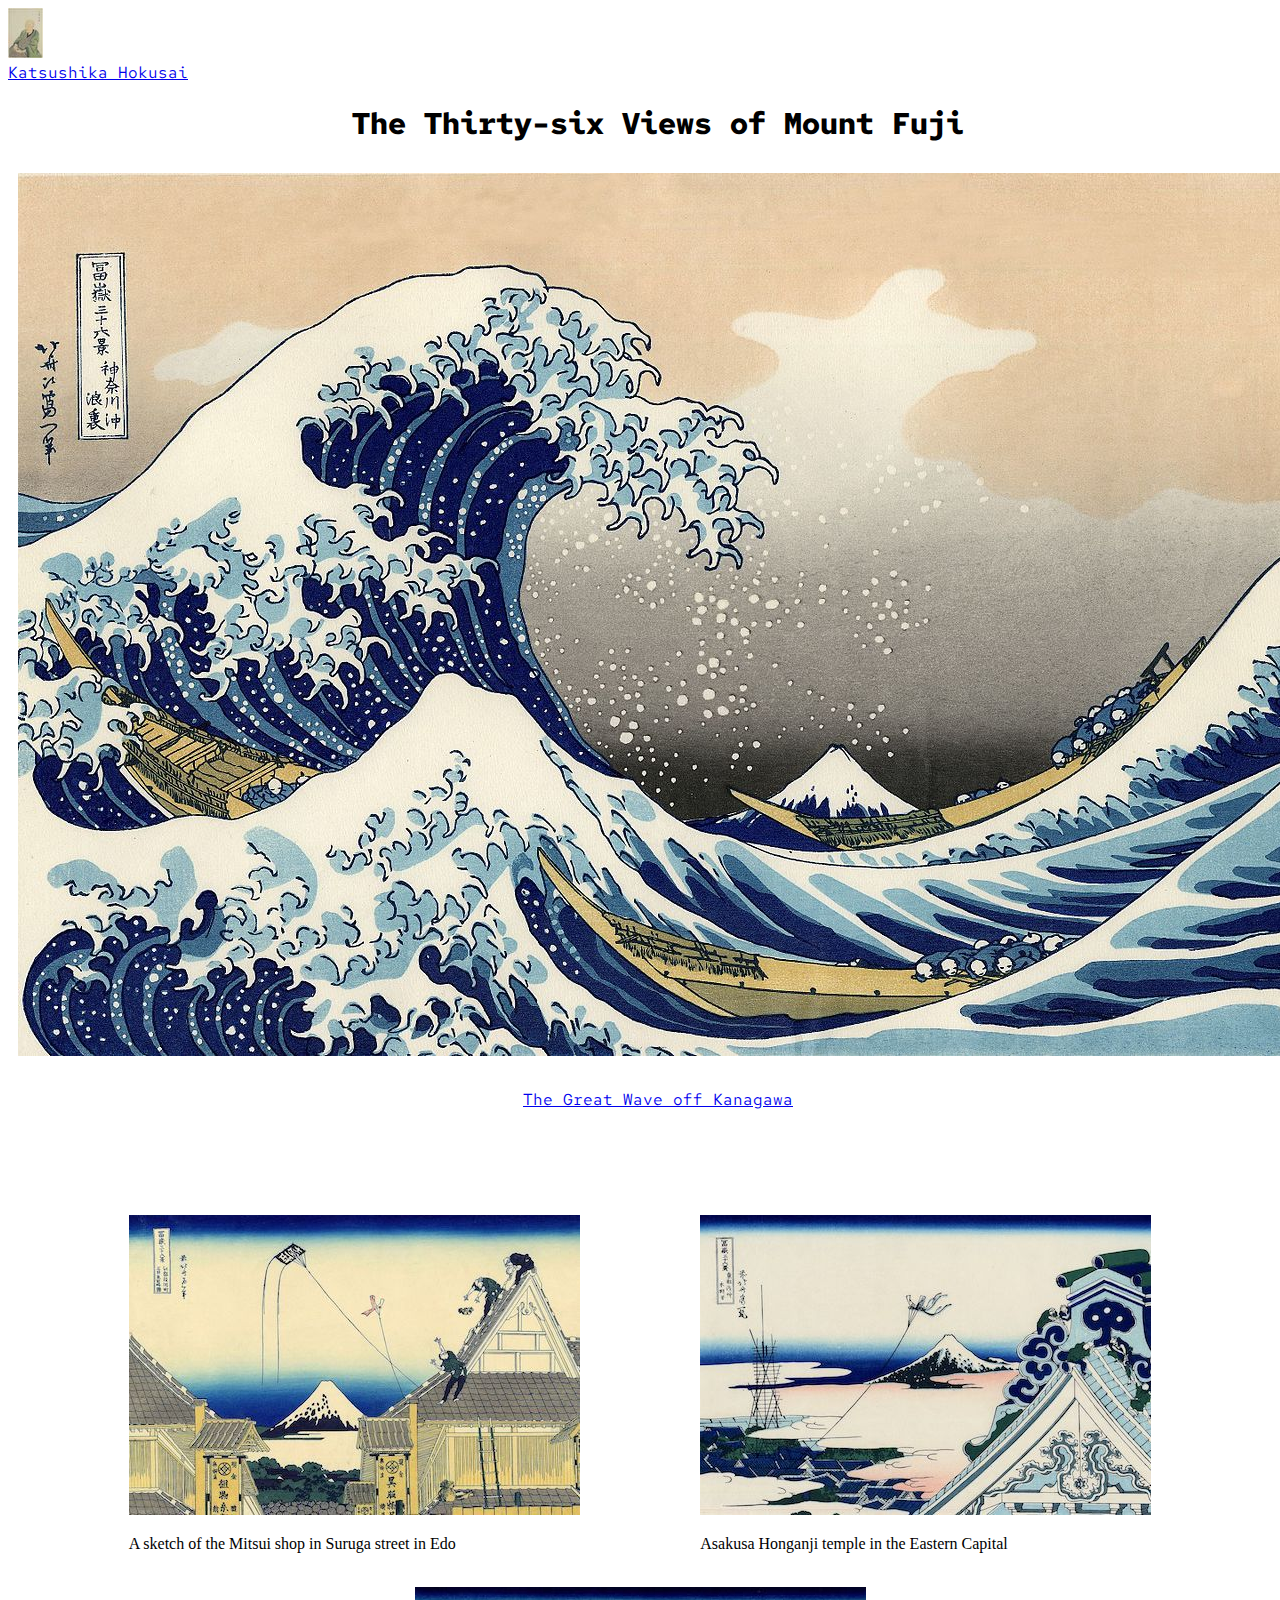
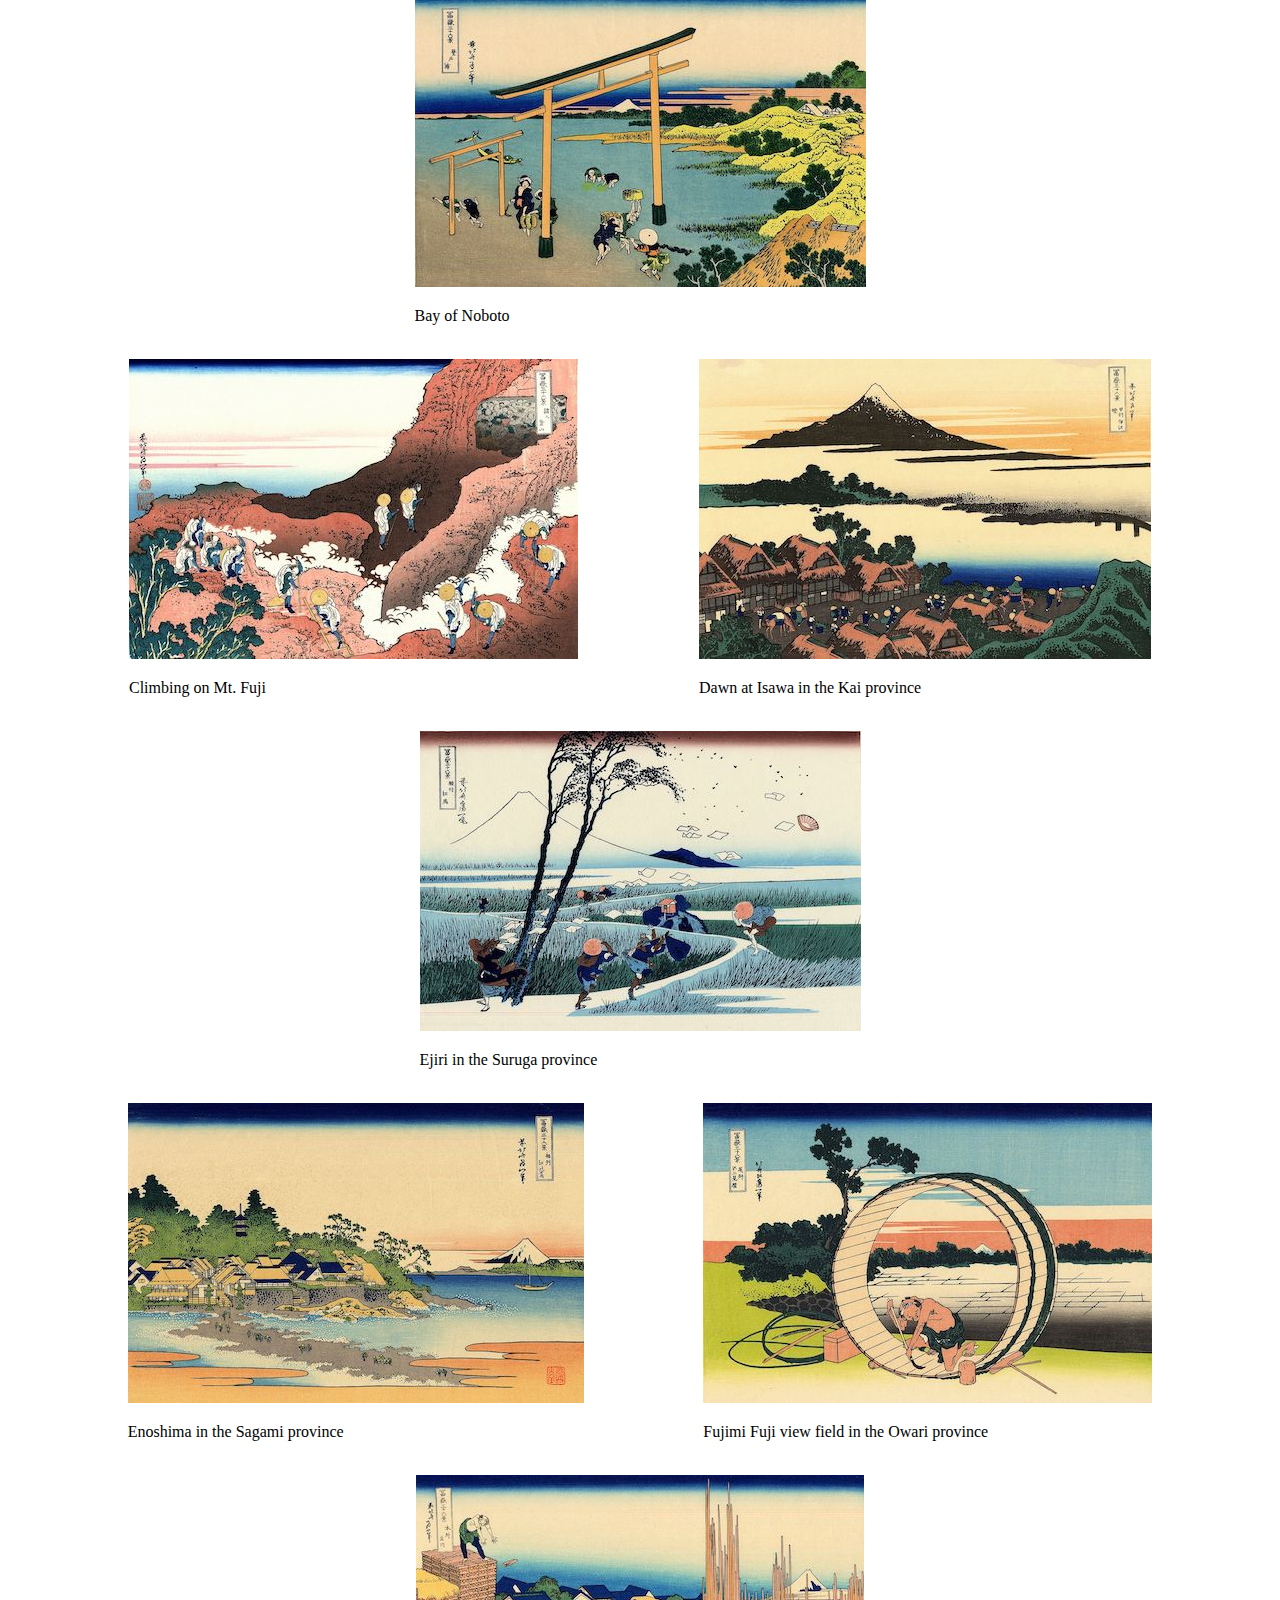
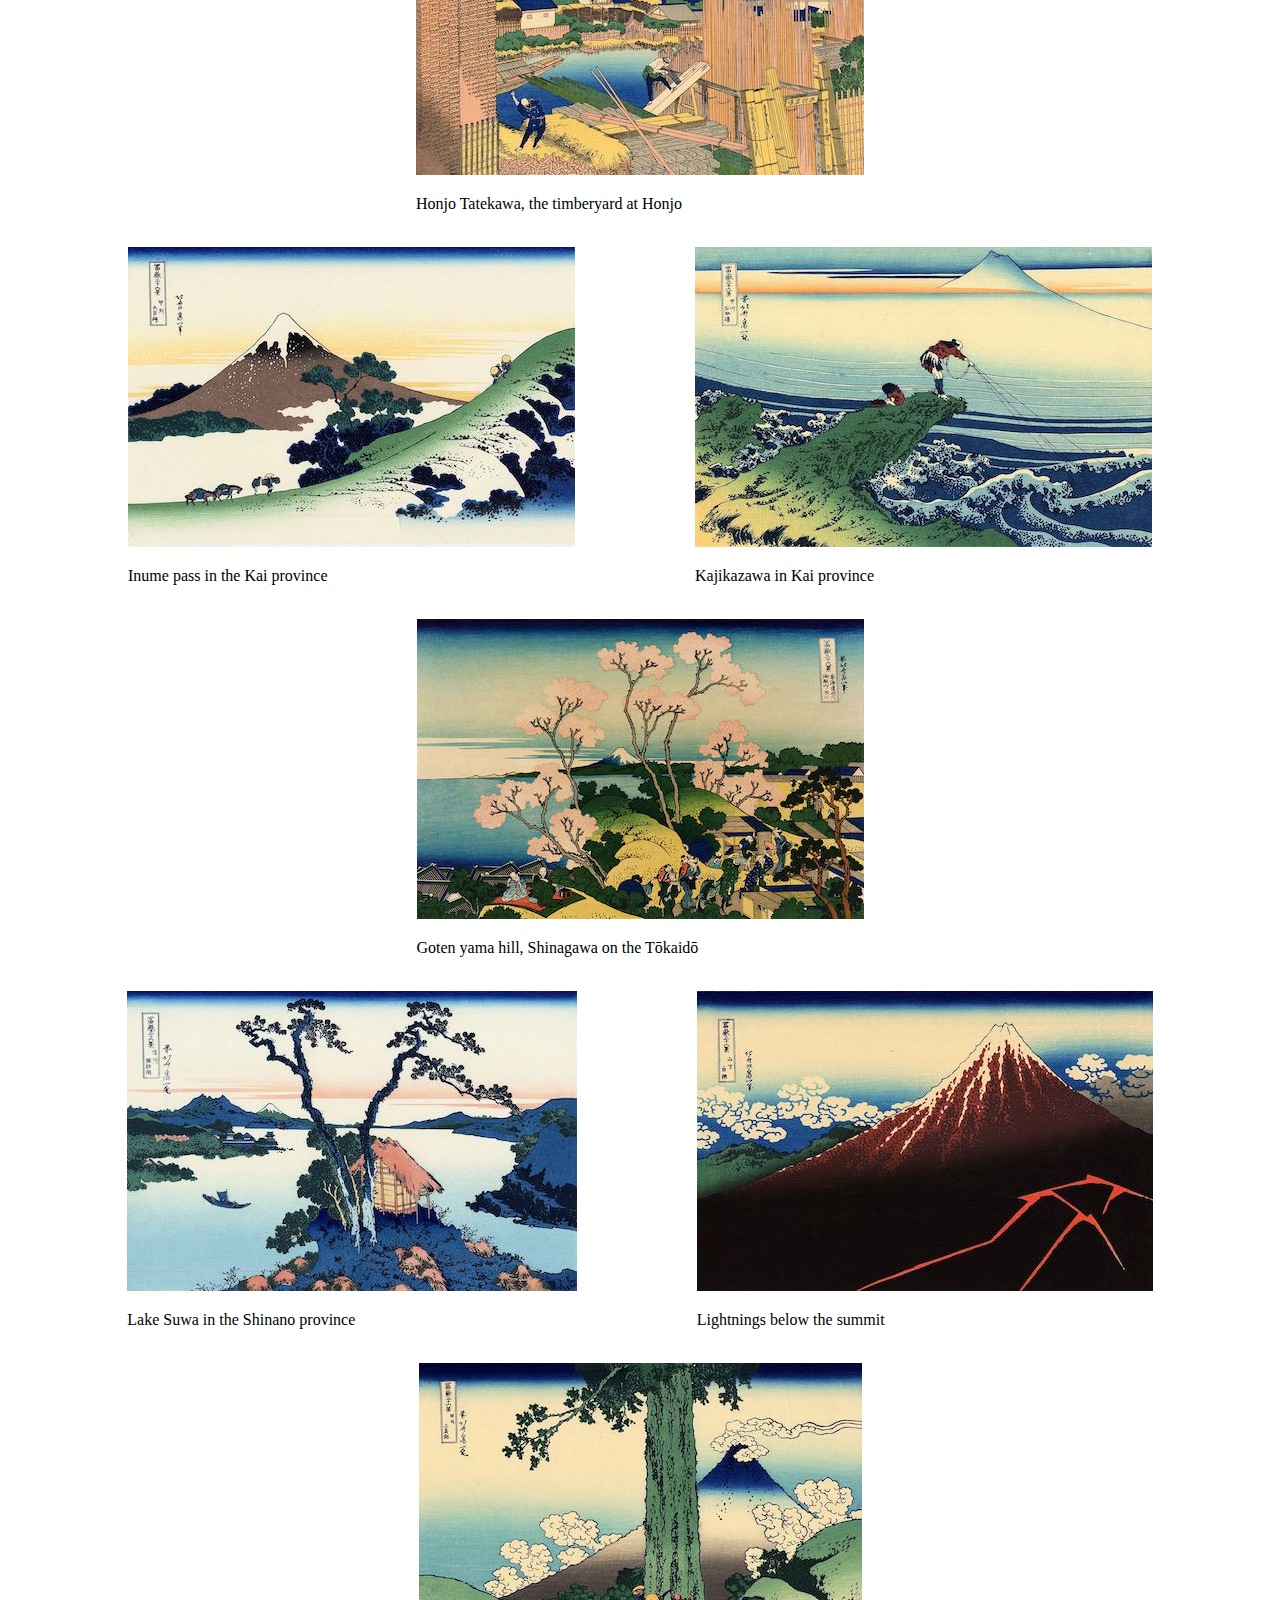
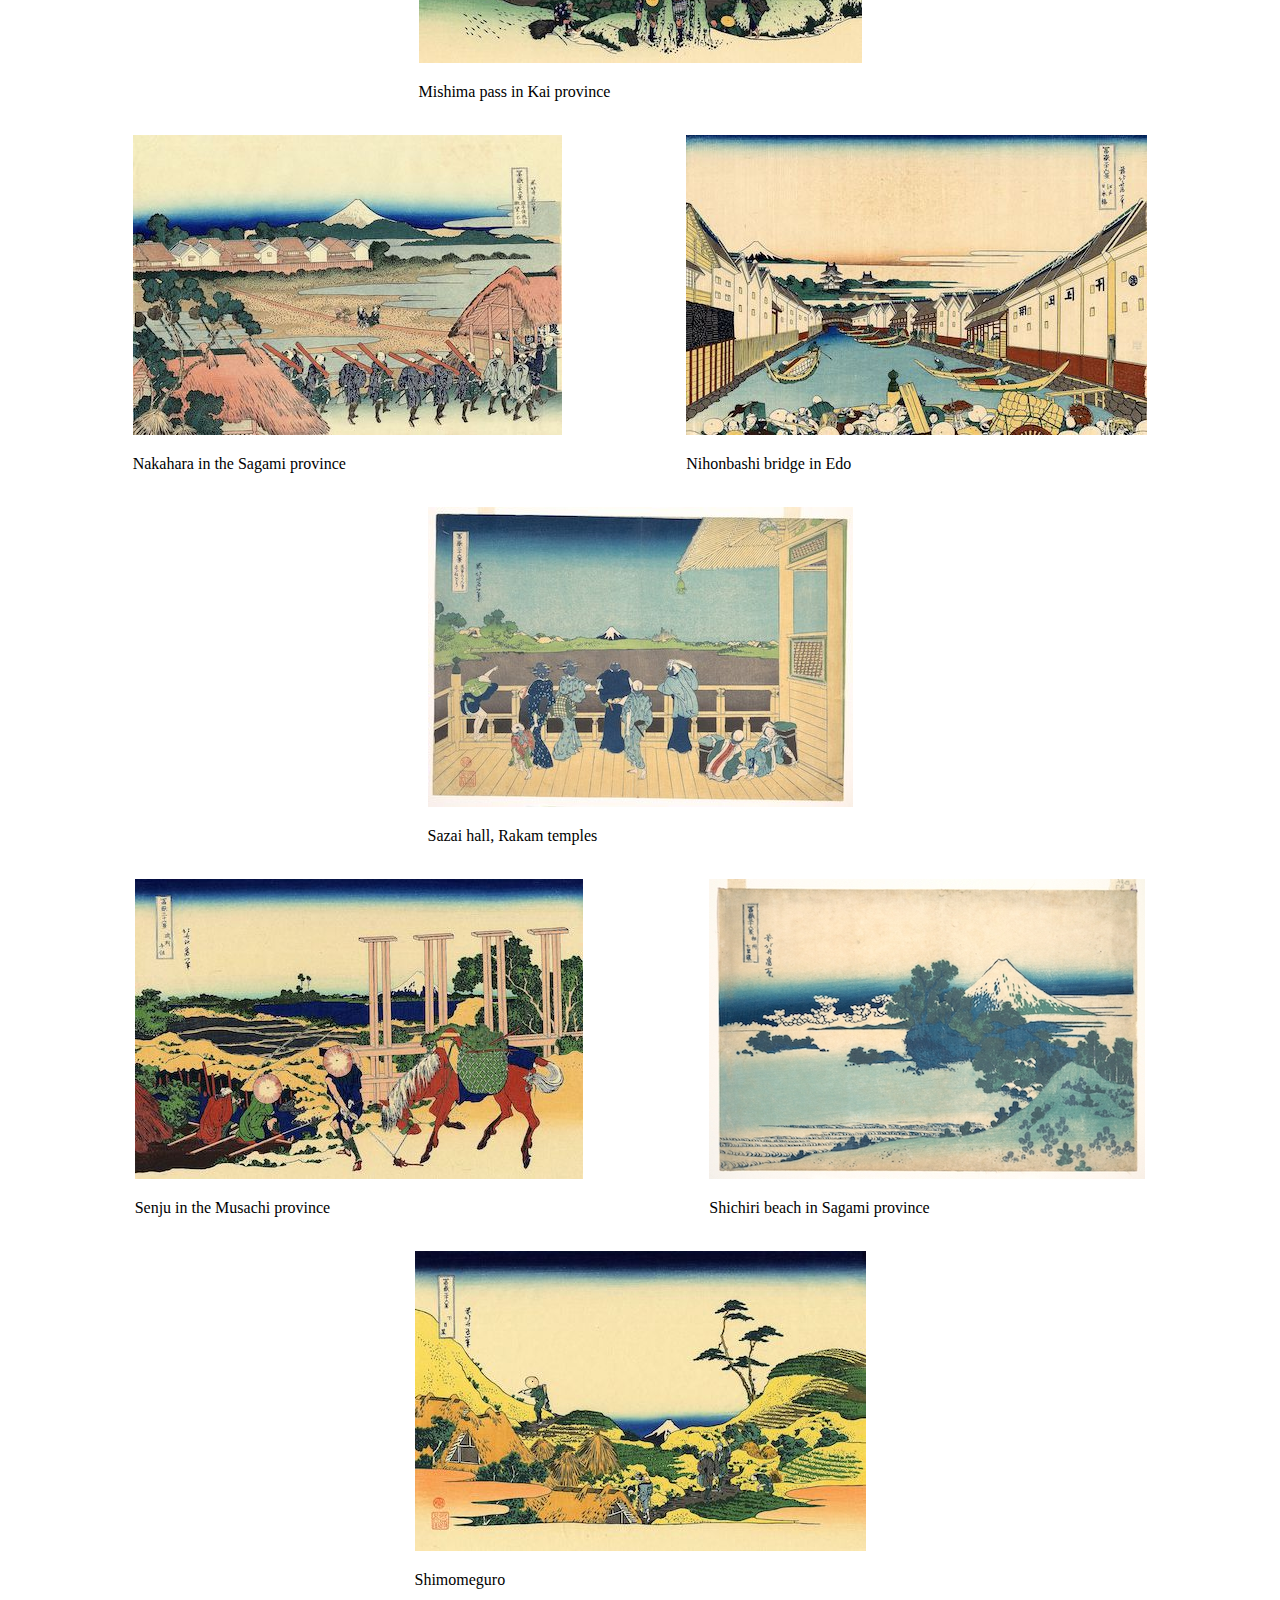
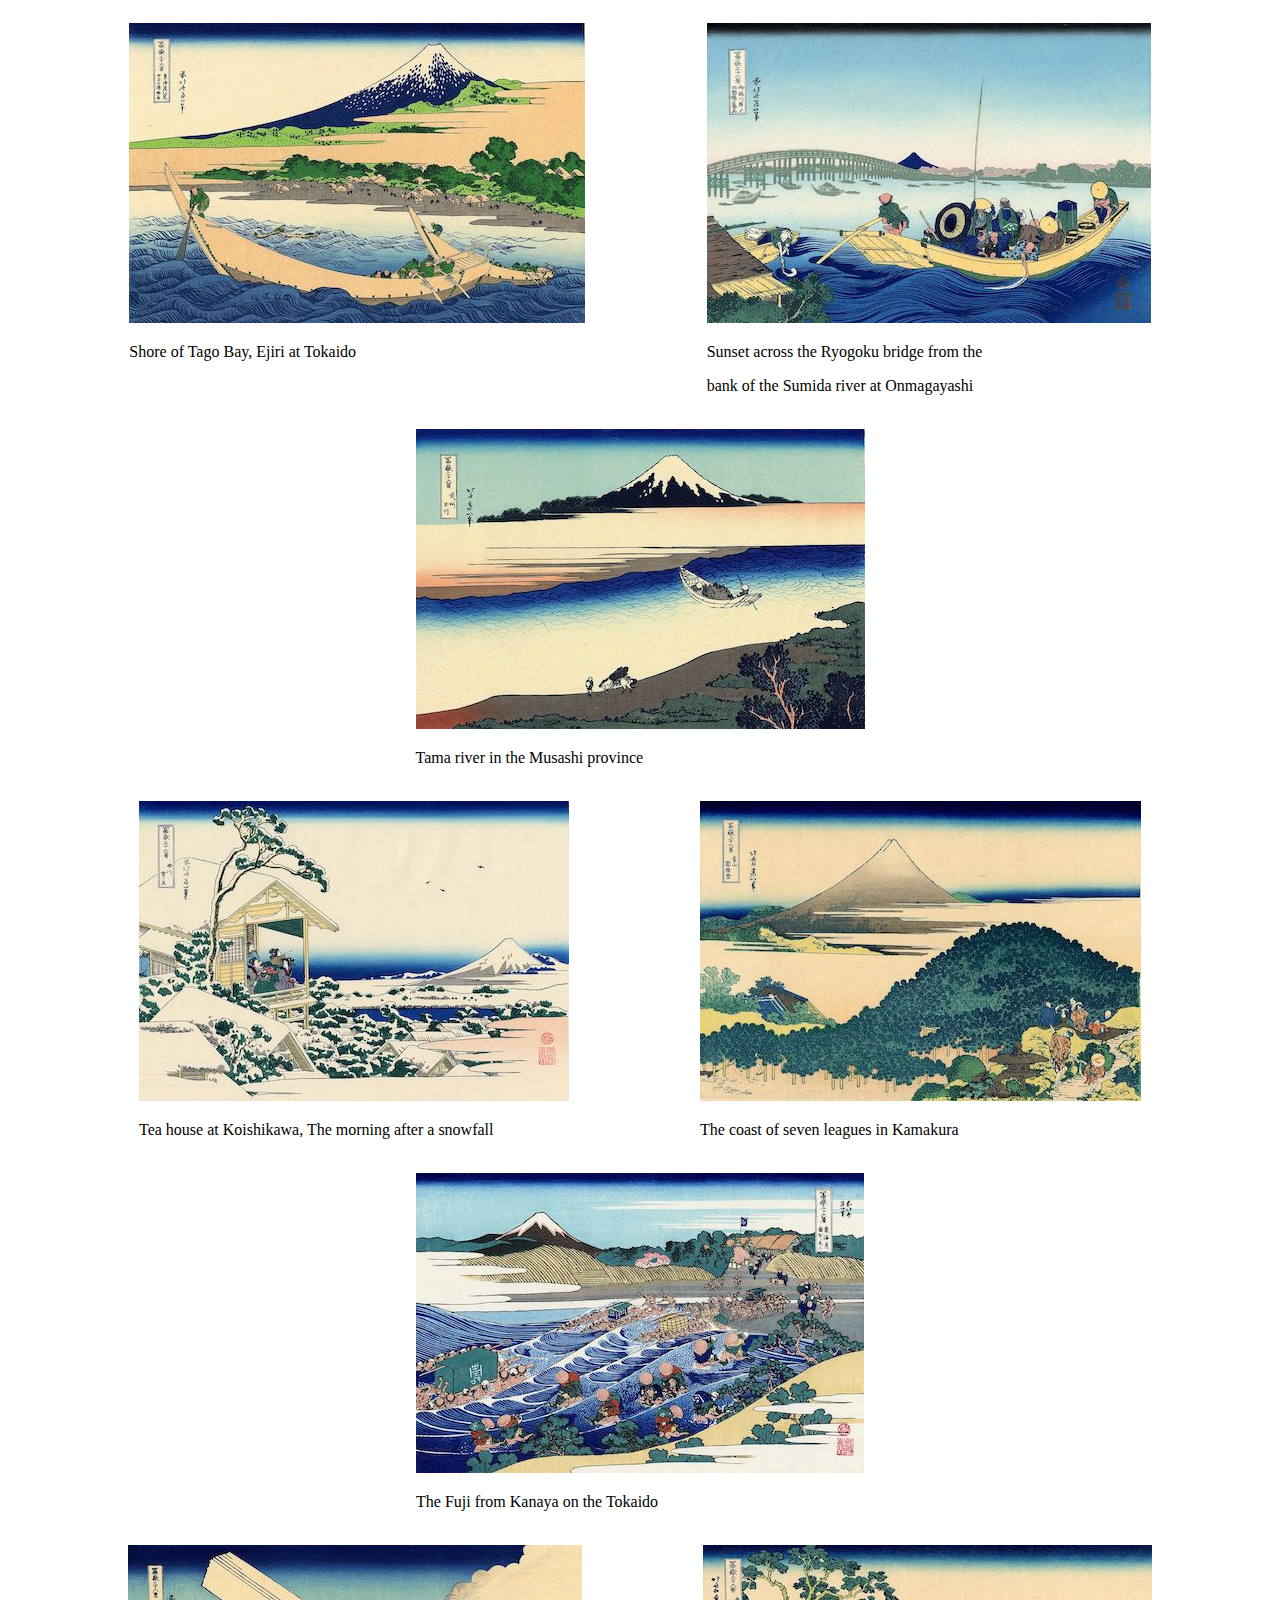
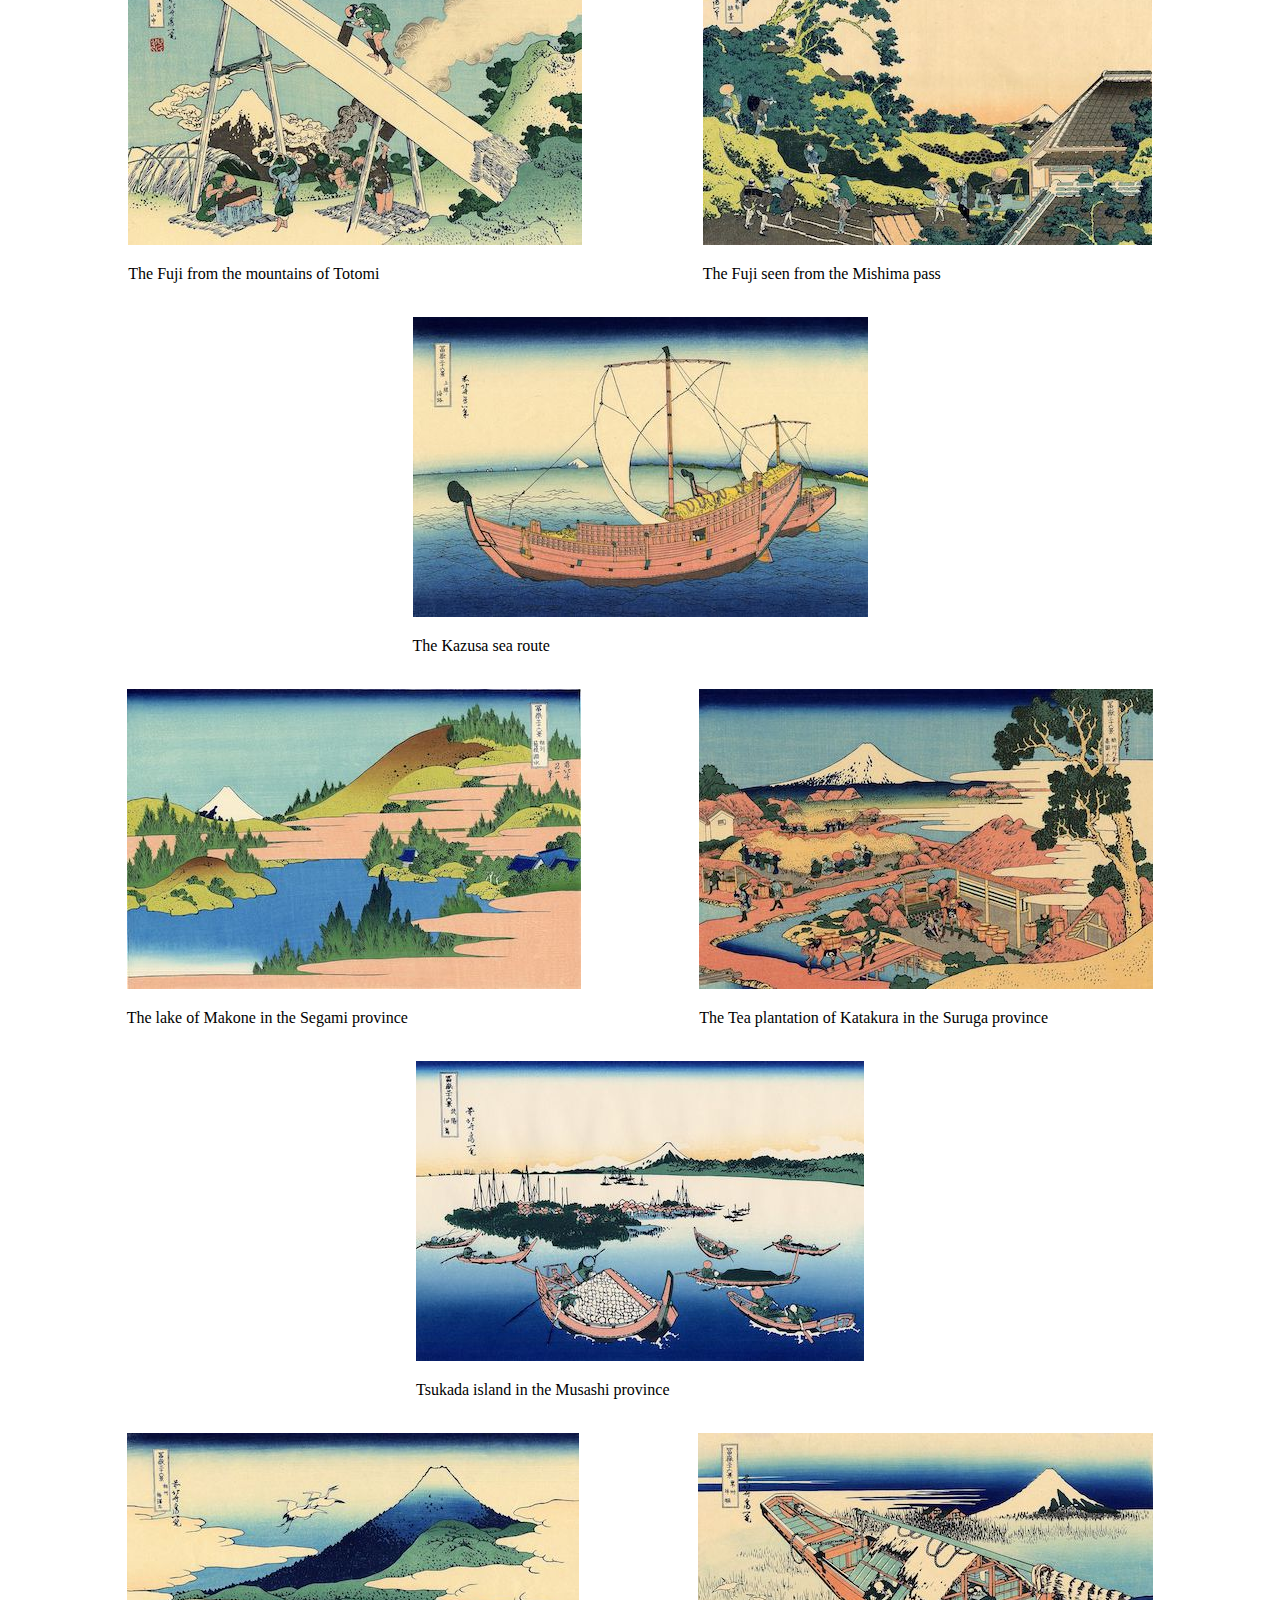
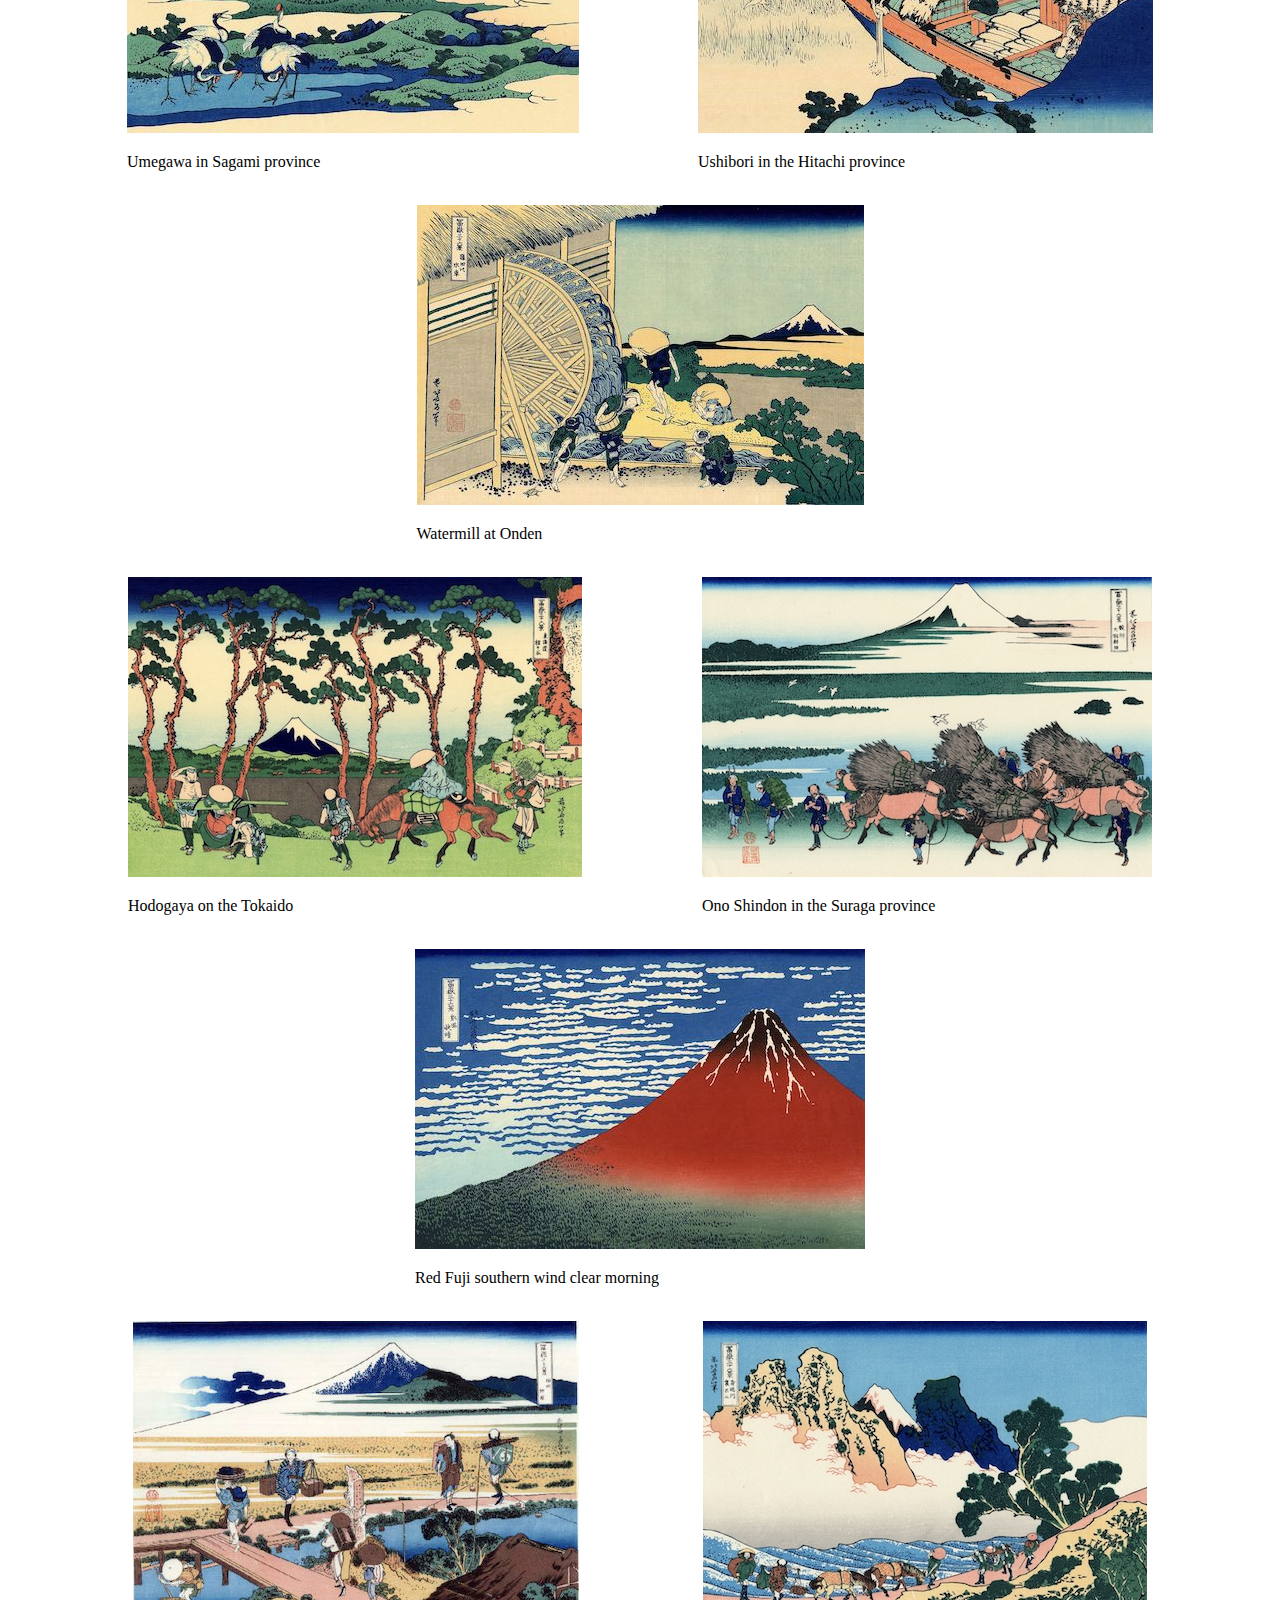
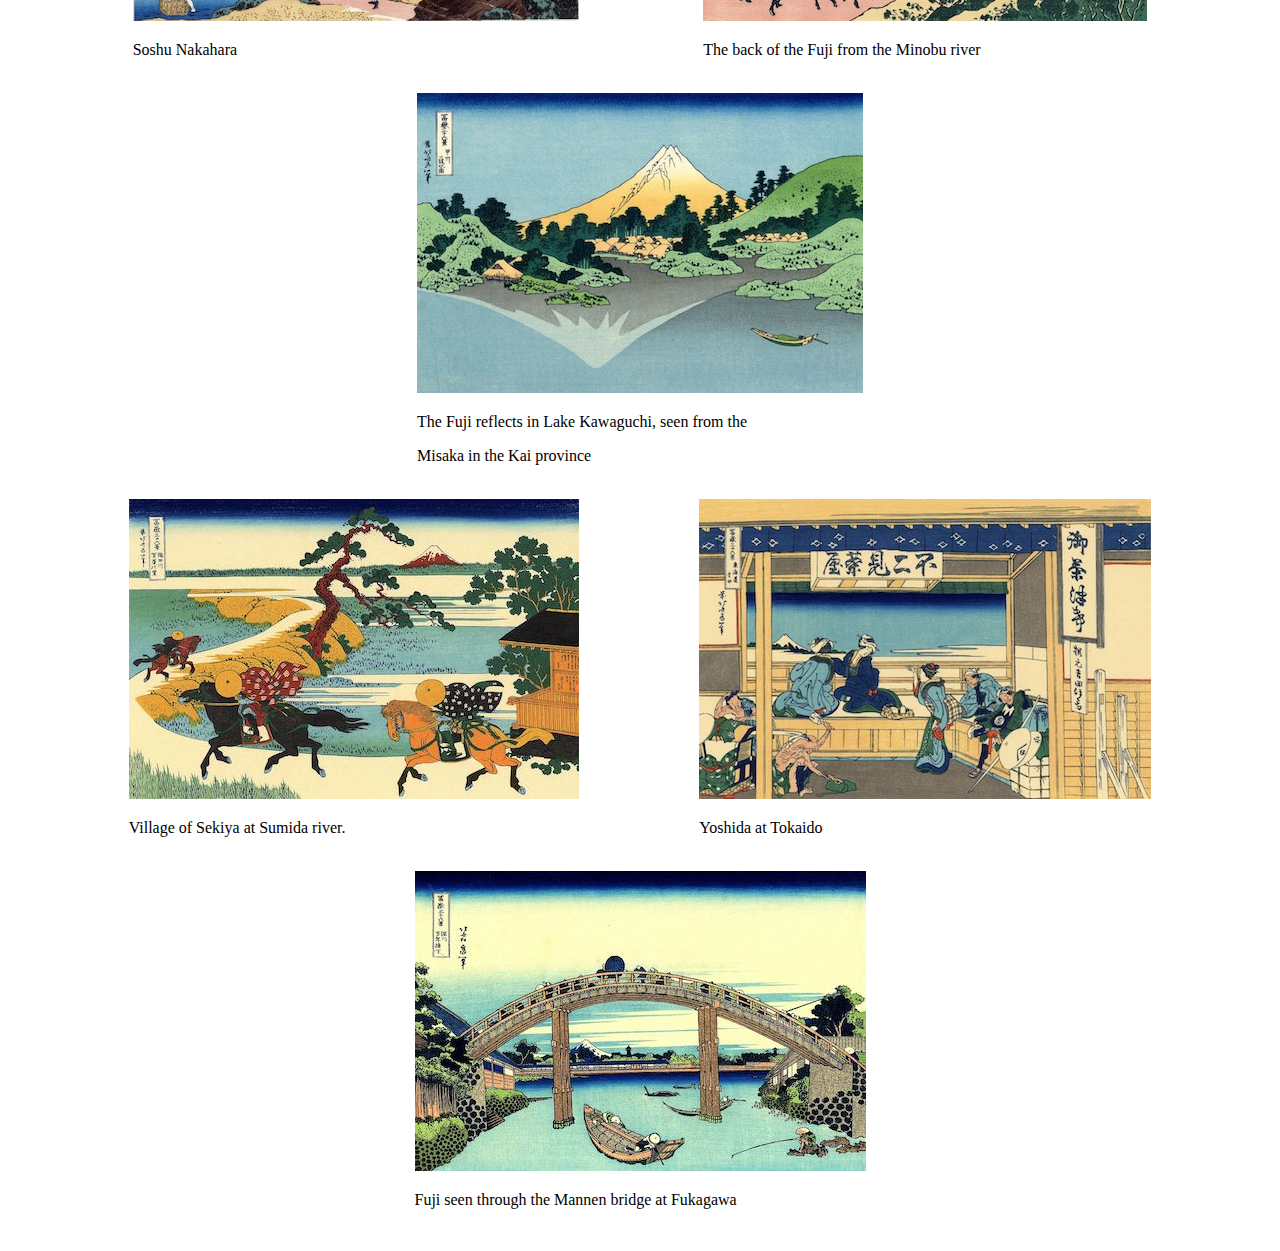
<file: index.html>
<!-- html:5 -->
<!DOCTYPE html>
<html lang="en">

<head>
    <meta charset="UTF-8">
    <meta http-equiv="X-UA-Compatible" content="IE=edge">
    <meta name="viewport" content="width=device-width, initial-scale=1.0">
    <link rel="stylesheet" type="text/css" href="./main.css">
    <title>Katsushika Hokusai</title>
    <div class="hokusai">
    <img src="./images/Hokusai small.jpg"
        alt="Katsushika Hokusai">
    </div>
    <div class="button">
    <a href="hokusai.html" >Katsushika Hokusai</a>
    </div>
</head>

<body>
    <div class="wavescontainer">

        <h1>The Thirty-six Views of Mount Fuji</h1>
        <div class="waves">
            <img src="./images/The_Great_Wave_off_Kanagawa.jpeg"
            alt="The Great Wave off Kanagawa">
        </div>
        <br>
        <div class="button">
        <a href="wave.html" >The Great Wave off Kanagawa</a>
        </div>
        <p class="img1">
            <br>
            
            <br>
            
            <br>
        </p>
    </div>
<div class="container1">
    <div class="image2">
        <img src="./images/1280px-A_sketch_of_the_Mitsui_shop_in_Suruga_street_in_Edo.jpeg"
            alt="A sketch of the Mitsui shop in Suruga street in Edo">

        <p class="img2">
            A sketch of the Mitsui shop in Suruga street in Edo
            <br>
            <br>
        </p>
</div>
        <div class="image3">
            <img src="./images/1280px-Asakusa_Honganji_temple_in_th_Eastern_capital.jpeg"
                alt="Asakusa Honganji temple in the Eastern Capital">

            <p class="img3">
                Asakusa Honganji temple in the Eastern Capital
                <br>
                <br>
            </p>
        </div>
        <div class="image4">
            <img src="./images/1280px-Bay_of_Noboto.jpeg" alt="Bay of Noboto">

            <p class="img4">
                Bay of Noboto
                <br>
                <br>
            </p>
        </div>
    </div>
    <div class="container2">
        <div class="image5">
            <img src="./images/1280px-Climbing_on_Mt._Fuji.jpg" alt="Climbing on Mt. Fuji">

            <p class="img5">
                Climbing on Mt. Fuji
                <br>
                <br>
            </p>
        </div>
        <div class="image6">
            <img src="./images/1280px-Dawn_at_Isawa_in_the_Kai_province.jpeg" alt="Dawn at Isawa in the Kai province">

            <p class="img6">
                Dawn at Isawa in the Kai province
                <br>
                <br>
            </p>
        </div>
        <div class="image7">
            <img src="./images/1280px-Ejiri_in_the_Suruga_province.jpeg" alt="Ejiri in the Suruga province">

            <p class="img7">
                Ejiri in the Suruga province
                <br>
                
                <br>
            </p>
        </div>
    </div>
        <div class="container3">
            <div class="image8">
                <img src="./images/1280px-Enoshima_in_the_Sagami_province.jpeg">
                <alt="Enoshima in the Sagami province">

                    <p class="img8">
                        Enoshima in the Sagami province
                        <br>
                        <br>
                    </p>
            </div>
            <div class="image9">
                <img src="./images/1280px-Fujimi_Fuji_view_field_in_the_Owari_province.jpeg"
                    alt="Fujimi Fuji view field in the Owari province">

                <p class="img9">
                    Fujimi Fuji view field in the Owari province
                    <br>
                    <br>
                </p>
            </div>
            <div class="image10">
                <img src="./images/1280px-Honjo_Tatekawa,_the_timberyard_at_Honjo.jpeg"
                    alt="Honjo Tatekawa, the timberyard at Honjo">

                <p class="img10">
                    Honjo Tatekawa, the timberyard at Honjo
                    <br>
                   
                    <br>
                </p>
            </div>
        </div>
            <div class="container4">
                <div class="image11">
                    <img src="./images/1280px-Inume_pass_in_the_Kai_province.jpeg" alt="Inume pass in the Kai province">

                    <p class="img11">
                        Inume pass in the Kai province
                        <br>
                        
                        <br>
                    </p>
                </div>
                <div class="image12">
                    <img src="./images/1280px-Kajikazawa_in_Kai_province.jpeg">
                    <alt="Kajikazawa in Kai province">

                        <p class="img12">
                            Kajikazawa in Kai province
                            <br>
                            <br>
                        </p>
                </div>
                <div class="image13">
                    <img src="./images/1280px-Katsushika_Hokusai,_Goten-yama_hill,_Shinagawa_on_the_Tōkaidō,_ca._1832.jpg"
                        alt="Goten yama hill, Shinagawa on the Tōkaidō">

                    <p class="img13">
                        Goten yama hill, Shinagawa on the Tōkaidō
                        <br>
                        <br>
                    </p>
                </div>
            </div>
                <div class="container5">
                    <div class="image14">
                        <img src="./images/1280px-Lake_Suwa_in_the_Shinano_province.jpeg">
                        <alt="Lake Suwa in the Shinano province">

                            <p class="img14">
                                Lake Suwa in the Shinano province
                                <br>
                                
                                <br>
                            </p>
                    </div>
                    <div class="image15">
                        <img src="./images/1280px-Lightnings_below_the_summit.jpeg" alt="Lightnings below the summit">

                        <p class="img15">
                            Lightnings below the summit
                            <br>
                            <br>
                        </p>
                    </div>
                    <div class="image16">
                        <img src="./images/1280px-Mishima_pass_in_Kai_province.jpeg" alt="Mishima pass in Kai province">

                        <p class="img16">
                            Mishima pass in Kai province
                            <br>
                            <br>
                        </p>
                    </div>
                </div>
                    <div class="container6">
                        <div class="image17">
                            <img src="./images/1280px-Nakahara_in_the_Sagami_province.jpeg">
                            <alt="Nakahara in the Sagami province">

                                <p class="img17">
                                    Nakahara in the Sagami province
                                    <br>
                                   
                                    <br>
                                </p>
                        </div>
                        <div class="image18">
                            <img src="./images/1280px-Nihonbashi_bridge_in_Edo.jpeg" alt="Nihonbashi bridge in Edo">

                            <p class="img18">
                                Nihonbashi bridge in Edo
                                <br>
                              
                                <br>
                            </p>
                        </div>
                        <div class="image19">
                            <img src="./images/Sazai.jpg"
                                alt="Sazai hall, Rakam temples">

                            <p class="img19">
                                Sazai hall, Rakam temples
                                <br>
                                <br>
                            </p>
                        </div>
                    </div>
                        <div class="container7">
                            <div class="image20">
                                <img src="./images/1280px-Senju_in_the_Musachi_provimce.jpeg"
                                    alt="Senju in the Musachi province">

                                <p class="img20">
                                    Senju in the Musachi province
                                    <br>
                                    
                                    <br>
                                </p>
                            </div>
                            <div class="image21">
                                <img src="./images/Shichiri Beach.jpg"
                                    alt="Shichiri beach in Sagami province">

                                <p class="img21">
                                    Shichiri beach in Sagami province
                                    <br>
                                    <br>
                                </p>
                            </div>
                            <div class="image22">
                                <img src="./images/1280px-Shimomeguro.jpeg" alt="Shimomeguro">

                                <p class="img22">
                                    Shimomeguro
                                    <br>
                                    
                                    <br>
                                </p>
                            </div>
                        </div>
                            <div class="container8">
                                <div class="image23">
                                    <img src="./images/1280px-Shore_of_Tago_Bay,_Ejiri_at_Tokaido.jpeg"
                                        alt="Shore of Tago Bay, Ejiri at Tokaido">

                                    <p class="img23">
                                        Shore of Tago Bay, Ejiri at Tokaido
                                        <br>
                                        <br>
                                    </p>
                                </div>
                                <div class="image24">
                                    <img src="./images/1280px-Sunset_across_the_Ryogoku_bridge_from_the_bank_of_the_Sumida_river_at_Onmagayashi.jpeg"
                                        alt="Sunset across the Ryogoku bridge from the bank of the Sumida river at
                                        Onmagayashi">

                                    <p class="img24">
                                        Sunset across the Ryogoku bridge from the 
                                    </p>
                                    <p>    
                                        bank of the Sumida river at
                                        Onmagayashi
                                        <br>
                                
                                        <br>
                                    </p>
                                </div>
                                <div class="image25">
                                    <img src="./images/1280px-Tama_river_in_the_Musashi_province.jpeg"
                                        alt="Tama river in the Musashi province">

                                    <p class="img25">
                                        Tama river in the Musashi province
                                        <br>
                                        <br>
                                    </p>
                                </div>
                            </div>
                                <div class="container9">
                                    <div class="image26">
                                        <img src="./images/1280px-Tea_house_at_Koishikawa._The_morning_after_a_snowfall.jpg"
                                            alt="Tea house at Koishikawa, The morning after a snowfall">

                                        <p class="img26">
                                            Tea house at Koishikawa, The morning after a snowfall                                    <br>
                                            
                                            <br>
                                        </p>
                                    </div>
                                    <div class="image27">
                                        <img src="./images/1280px-The_coast_of_seven_leages_in_Kamakura.jpeg">
                                        <alt="The coast of seven leagues in Kamakura">

                                            <p class="img27">
                                                The coast of seven leagues in Kamakura
                                                <br>
                                            
                                                <br>
                                            </p>
                                    </div>
                                    <div class="image28">
                                        <img src="./images/1280px-The_Fuji_from_Kanaya_on_the_Tokaido.jpeg"
                                            alt="The Fuji from Kanaya on the Tokaido">

                                        <p class="img28">
                                            The Fuji from Kanaya on the Tokaido
                                            <br>
                                            
                                            <br>
                                        </p>
                                    </div>
                                </div>
                                    <div class="container10">
                                        <div class="image29">
                                            <img src="./images/1280px-The_Fuji_from_the_mountains_of_Totomi.jpeg"
                                                alt="The Fuji from the mountains of Totomi">

                                            <p class="img29">
                                                The Fuji from the mountains of Totomi
                                                <br>
                                                
                                                <br>
                                            </p>
                                        </div>
                                        <div class="image30">
                                            <img src="./images/1280px-The_Fuji_seen_from_the_Mishima_pass.jpeg"
                                                alt="The Fuji seen from the Mishima pass">

                                            <p class="img30">
                                                The Fuji seen from the Mishima pass
                                                <br>
                                                
                                                <br>
                                            </p>
                                        </div>
                                        <div class="image31">
                                            <img src="./images/1280px-The_Kazusa_sea_route.jpeg"
                                                alt="The Kazusa sea route">

                                            <p class="img31">
                                                The Kazusa sea route                                   <br>
                                                
                                                <br>
                                            </p>
                                        </div>
                                    </div>
                                        <div class="container11">
                                            <div class="image32">
                                                <img src="./images/1280px-The_lake_of_Hakone_in_the_Segami_province.jpeg"
                                                    alt="The lake of Makone in the Segami province">

                                                <p class="img32">
                                                    The lake of Makone in the Segami province                           <br>
                                                    <br>
                                                </p>
                                            </div>
                                            <div class="image33">
                                                <img src="./images/1280px-The_Tea_plantation_of_Katakura_in_the_Suruga_province.jpeg"
                                                    alt="The Tea plantation of Katakura in the Suruga province">

                                                <p class="img33">
                                                    The Tea plantation of Katakura in the Suruga province                            <br>
                                                    <br>
                                                </p>
                                            </div>
                                            <div class="image34">
                                                <img src="./images/1280px-Tsukada_Island_in_the_Musashi_province.jpeg"
                                                    alt="Tsukada island in the Musashi province">

                                                <p class="img34">
                                                    Tsukada island in the Musashi province
                                                    <br>
                                                   
                                                    <br>
                                                </p>
                                            </div>
                                        </div>
                                            <div class="container12">
                                                <div class="image35">
                                                    <img src="./images/1280px-Umegawa_in_Sagami_province.jpeg"
                                                        alt="Umegawa in Sagami province">

                                                    <p class="img35">
                                                        Umegawa in Sagami province
                                                        <br>
                                                        
                                                        <br>
                                                    </p>
                                                </div>
                                                <div class="image36">
                                                    <img src="./images/1280px-Ushibori_in_the_Hitachi_province.jpeg"
                                                        alt="Ushibori in the Hitachi province">

                                                    <p class="img36">
                                                        Ushibori in the Hitachi province                                                        <br>
                                                        <br>
                                                    </p>
                                                </div>
                                                <div class="image37">
                                                    <img src="./images/1280px-Watermill_at_Onden.jpeg"
                                                        alt="Watermill at Onden">

                                                    <p class="img37">
                                                        Watermill at Onden                                                        <br>
                                                        <br>
                                                    </p>
                                                </div>
                                            </div>
                                                <div class="container13">
                                                    <div class="image38">
                                                        <img src="./images/Hodogaya_on_the_Tokaido.jpeg">
                                                        <alt="Hodogaya on the Tokaido">

                                                            <p class="img38">
                                                                Hodogaya on the Tokaido
                                                                <br>
                                                                
                                                                <br>
                                                            </p>
                                                    </div>
                                                    <div class="image39">
                                                        <img src="./images/Ono_Shindon_in_the_Suraga_province.jpeg"
                                                            alt="Ono Shindon in the Suraga province">

                                                        <p class="img39">
                                                            Ono Shindon in the Suraga province
                                                            <br>
                                                            
                                                            <br>
                                                        </p>
                                                    </div>
                                                    <div class="image40">
                                                        <img src="./images/Red_Fuji_southern_wind_clear_morning.jpeg"
                                                            alt="Red Fuji southern wind clear morning">

                                                        <p class="img40">
                                                            Red Fuji southern wind clear morning
                                                            <br>
                                                            <br>
                                                        </p>
                                                    </div>
                                                </div>
                                                    <div class="container14">
                                                        <div class="image41">
                                                            <img src="./images/Soshu_Nakahara.jpeg" alt="Soshu Nakahara">

                                                            <p class="img41">
                                                                Soshu Nakahara
                                                                <br>
                                                                <br>
                                                            </p>
                                                        </div>
                                                        <div class="image42">
                                                            <img src="./images/The_back_of_the_Fuji_from_the_Minobu_river.jpeg"
                                                                alt="The back of the Fuji from the Minobu river">

                                                            <p class="img42">
                                                                The back of the Fuji from the Minobu river
                                                                <br>
                                                                
                                                                <br>
                                                            </p>
                                                        </div>
                                                        <div class="image43">
                                                            <img src="./images/The_Fuji_reflects_in_Lake_Kawaguchi,_seen_from_the_Misaka_pass_in_the_Kai_province.jpeg"
                                                                alt="The Fuji reflects in Lake Kawaguchi, seen from the
                                                                Misaka in the Kai province">

                                                            <p class="img43">
                                                                The Fuji reflects in Lake Kawaguchi, seen from the
                                                            </p>
                                                            <p>
                                                                Misaka in the Kai province
                                                                <br>
                                                                <br>
                                                            </p>
                                                        </div>
                                                    </div>
                                                        <div class="container15">
                                                            <div class="image44">
                                                                <img src="./images/Village_of_Sekiya_at_Sumida_river.jpeg"
                                                                    alt="Village of Sekiya at Sumida river">
                            
                                                                <p class="img44">
                                                            
                                                                    Village of Sekiya at Sumida river.
                                                                    <br>
                                                                    
                                                                    <br>
                                                                </p>
                                                            </div>
                                                            <div class="image45">
                                                                <img src="./images/Yoshida_at_Tokaido.jpeg"
                                                                    alt="Yoshida at Tokaido">
                                                                
                                                                <p class="img45">
                                                                    
                                                                    Yoshida at Tokaido
                                                                    <br>
                                                                    
                                                                    <br>
                                                                </p>
                                                            </div>
                                                            <div class="image46">
                                                                <img src="./images/1280px-Fuji_seen_through_the_Mannen_bridge_at_Fukagawa.jpeg"
                                                                    alt="Fuji seen through the Mannen bridge at Fukagawa">

                                                                
                                                                <p class="img46">
                                                                    
                                                                    Fuji seen through the Mannen bridge at Fukagawa
                                                                    <br>
                                                                    
                                                                    <br>
                                                                </p>
                                                            </div>

                                                        </div>
                                                    </div>
                                                </div>
                                            </div>
                                        </div>
                                    </div>
                                </div>
                            </div>
                        </div>
                    </div>
                </div>
            </div>
        </div>
    </div>
</div>
</body>
<div>

</div>

</html>
</file>
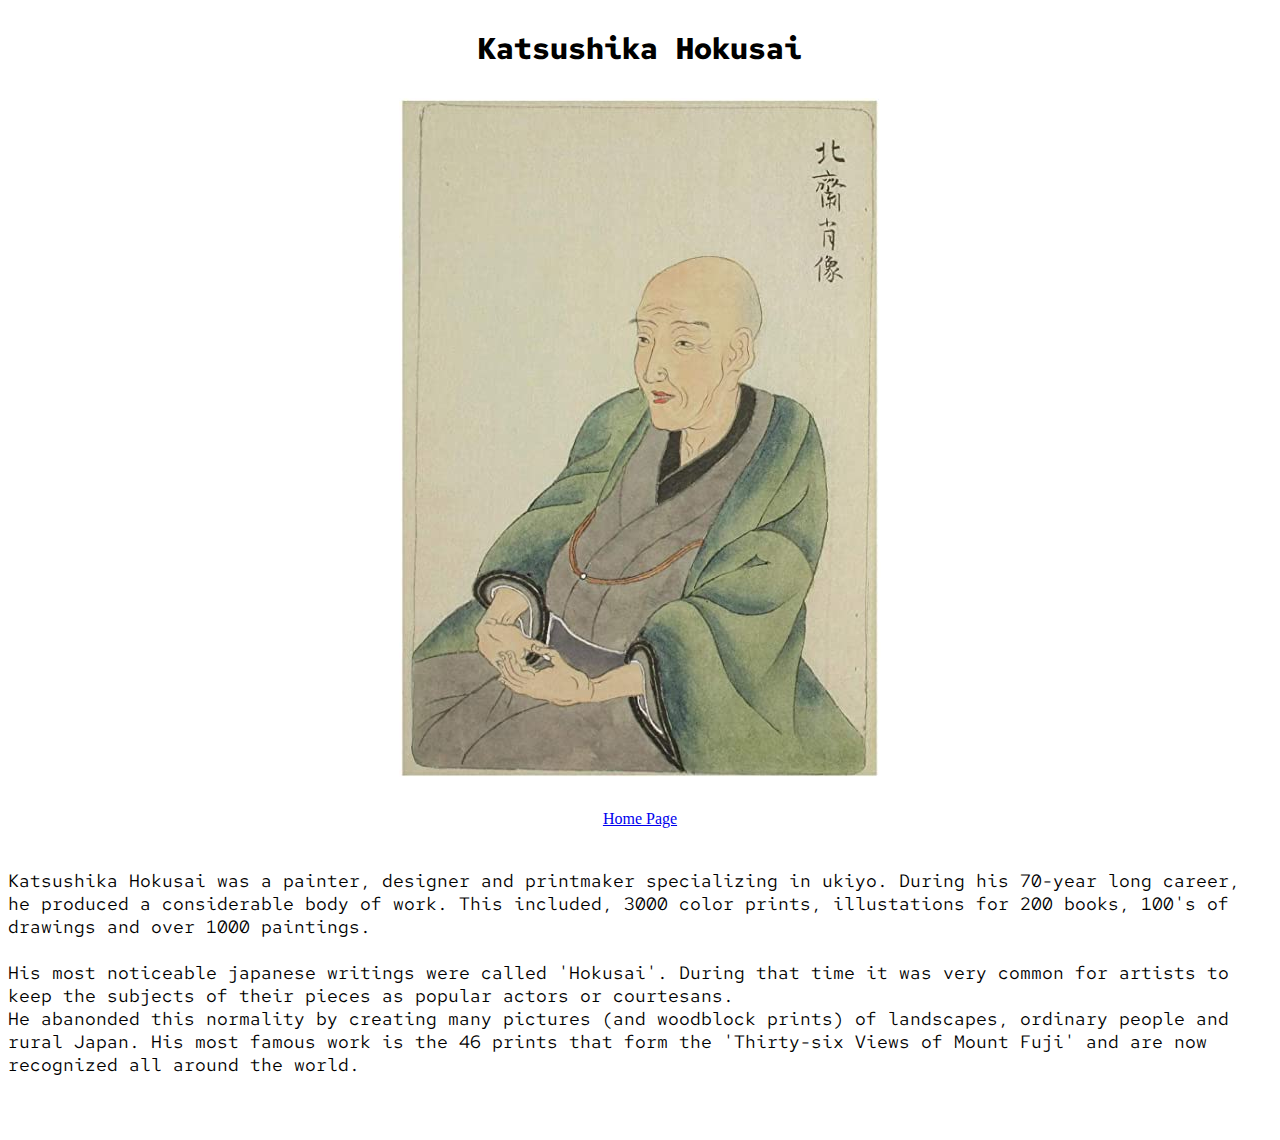
<file: hokusai.html>
<!DOCTYPE html>
<html lang="en">
<head>
    <meta charset="UTF-8">
    <meta http-equiv="X-UA-Compatible" content="IE=edge">
    <meta name="viewport" content="width=device-width, initial-scale=1.0">
    <link rel="stylesheet" type="text/css" href="./main.css">
    <title>Document</title>
</head>
<body>
    <div class="wavescontainer">
        
        <h1>Katsushika Hokusai</h1>
        <div class="waves">
        <img src="./images/Hokusai.jpg"
        alt="Katsushika Hokusai">
           
        </div>    
            <br>
            <div class="button"></div>
            <a href="index.html" >Home Page</a>
            </div>
            <p class="img1">
                <br>
                Katsushika Hokusai was a painter, designer and printmaker specializing in ukiyo. During his 70-year long career, he produced a considerable body of work. This included, 3000 color prints, illustations for 200 books, 100's of drawings and over 1000 paintings. 
                <br>
                <br>
                His most noticeable japanese writings were called 'Hokusai'. During that time it was very common for artists to keep the subjects of their pieces as popular actors or courtesans. 
                <br>
                He abanonded this normality by creating many pictures (and woodblock prints) of landscapes, ordinary people and rural Japan. His most famous work is the 46 prints that form the 'Thirty-six Views of Mount Fuji' and are now recognized all around the world.
                <br>
                <br>
                
                <br>

            </p>
    </div>    
</body>
</html>
</file>
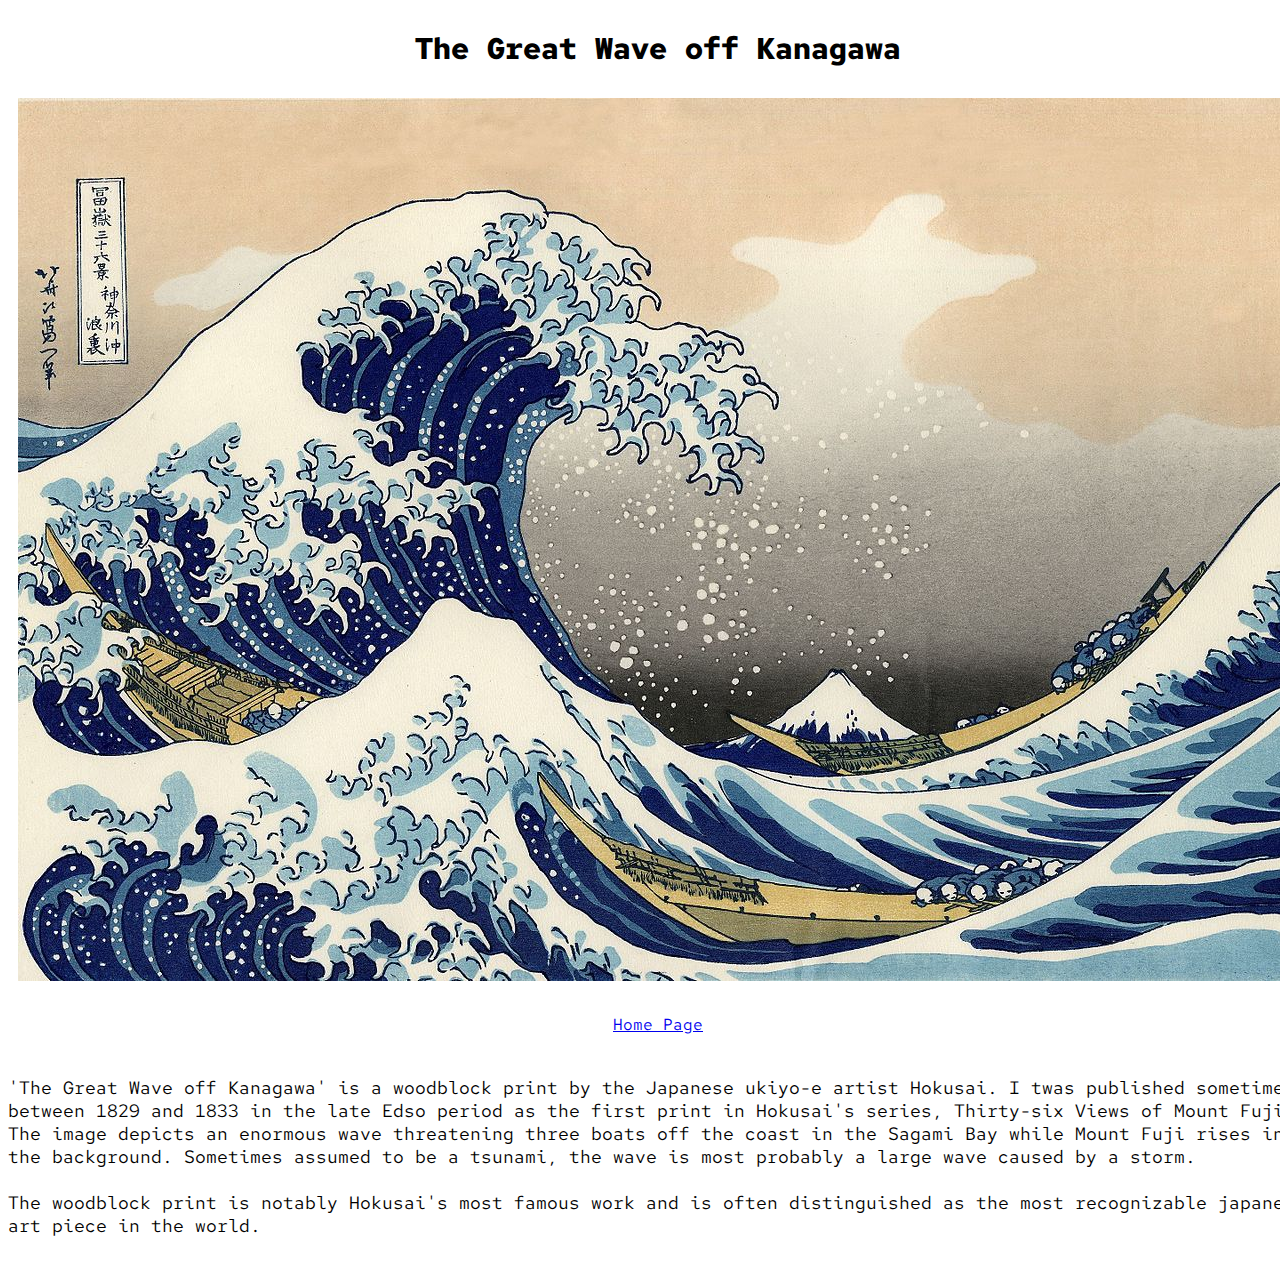
<file: wave.html>
<!DOCTYPE html>
<html lang="en">
<head>
    <meta charset="UTF-8">
    <meta http-equiv="X-UA-Compatible" content="IE=edge">
    <meta name="viewport" content="width=device-width, initial-scale=1.0">
    <link rel="stylesheet" type="text/css" href="./main.css">
    <title>The Great Wave off Kanagawa</title>
</head>
<body>
    <div class="wavescontainer">
        
        <h1>The Great Wave off Kanagawa</h1>
        <div class="waves">
        <img src="./images/The_Great_Wave_off_Kanagawa.jpeg"
        alt="The Great Wave off Kanagawa">
        </div>    
            <br>
            <div class="button">
            <a href="index.html" >Home Page</a>
            </div>
            <p class="img1">
                <br>
                'The Great Wave off Kanagawa' is a woodblock print by the Japanese ukiyo-e artist Hokusai. I twas published sometime between 1829 and 1833 in the late Edso period as the first print in Hokusai's series, Thirty-six Views of Mount Fuji. The image depicts an enormous wave threatening three boats off the coast in the Sagami Bay while Mount Fuji rises in the background. Sometimes assumed to be a tsunami, the wave is most probably a large wave caused by a storm.
                <br>
                <br>
                The woodblock print is notably Hokusai's most famous work and is often distinguished as the most recognizable japanese art piece in the world.
                <br>

            </p>
    </div>
</body>
</html>
</file>
<file: main.css>
/*   */
@import url('https://fonts.googleapis.com/css2?family=Red+Hat+Mono&display=swap');

*{
    background-color: white;
}

h1{
    text-align: center;
    color: black;
    font-size: 30px;
    font-family: 'Red Hat Mono', monospace;;
}
.houksai {
    justify-content: right;
}
.wavescontainer {
    display: flex;
    flex-direction: column;
    flex-wrap: wrap;
    align-items: center;
}
.waves {
    width: fit-content;
    margin: 10px;
    font-family: 'Red Hat Mono', monospace;;
    /* max-width: 50%;
    max-height: 50%; */

}
.button {
    font-family: 'Red Hat Mono', monospace;;
}
.img1{
    color: black;
    font-size: large;
    font-style:normal;
    font-family: 'Red Hat Mono', monospace;;
    /* flex-direction: row; */
}

.container1{
    display: flex;
    flex-wrap: wrap;
    flex-direction: row;
    justify-content: space-evenly;
}

.container2{
    display: flex;
    flex-wrap: wrap;
    flex-direction: row;
    justify-content: space-evenly;
}

.container3{
    display: flex;
    flex-wrap: wrap;
    flex-direction: row;
    justify-content: space-evenly;
}
.container4{
    display: flex;
    flex-wrap: wrap;
    flex-direction: row;
    justify-content: space-evenly;
}
.container5{
    display: flex;
    flex-wrap: wrap;
    flex-direction: row;
    justify-content: space-evenly;
}
.container6{
    display: flex;
    flex-wrap: wrap;
    flex-direction: row;
    justify-content: space-evenly;
}
.container7{
    display: flex;
    flex-wrap: wrap;
    flex-direction: row;
    justify-content: space-evenly;
}
.container8{
    display: flex;
    flex-wrap: wrap;
    flex-direction: row;
    justify-content: space-evenly;
}
.container9{
    display: flex;
    flex-wrap: wrap;
    flex-direction: row;
    justify-content: space-evenly;
}
.container10{
    display: flex;
    flex-wrap: wrap;
    flex-direction: row;
    justify-content: space-evenly;
}
.container11{
    display: flex;
    flex-wrap: wrap;
    flex-direction: row;
    justify-content: space-evenly;
}
.container12{
    display: flex;
    flex-wrap: wrap;
    flex-direction: row;
    justify-content: space-evenly;
}
.container13{
    display: flex;
    flex-wrap: wrap;
    flex-direction: row;
    justify-content: space-evenly;
}
.container14{
    display: flex;
    flex-wrap: wrap;
    flex-direction: row;
    justify-content: space-evenly;
}
.container15{
    display: flex;
    flex-wrap: wrap;
    flex-direction: row;
    justify-content: space-evenly;
}

/* .image2{
    width: 300px;
    height: 300px;
}
.image3{
    width: 300px;
    height: 300px;
} 
.image4{
    width: 300px;
    height: 300px;
}  */

/* .wavescontainer {
    display: -webkit-box;
    display: -moz-box;
    display: -ms-flexbox;
    display: -webkit-flex;
    display: flex;

    -webkit-box-orient: horizontal; 
    -moz-box-orient: horizontal;
    box-orient: horizontal;
    flex-direction: row;

    -webkit-box-pack: center;
    -moz-box-pack: center;
    box-pack: center;
    justify-content: center;

    -webkit-box-align: center;
    -moz-box-align: center;
    box-align: center;  
    align-items: center;
}
.waves {
    -webkit-box-flex: 1;
    -moz-box-flex: 1;
    box-flex: 1;
    -webkit-flex: 1 1 auto;
    flex: 1 1 auto; 

    padding: 10px;
    margin: 10px;
} */
/* .image3 {
    -webkit-box-flex: 1;
    -moz-box-flex: 1;
    box-flex: 1;
    -webkit-flex: 1 1 auto;
    flex: 1 1 auto; 

    padding: 10px;
    margin: 10px;
}
.image4 {
    -webkit-box-flex: 1;
    -moz-box-flex: 1;
    box-flex: 1;
    -webkit-flex: 1 1 auto;
    flex: 1 1 auto; 

    padding: 10px;
    margin: 10px;
} * */
/* p{
    color: white; 
} */

/* font= import a font 
@import url(font insert here); /*
</file>
